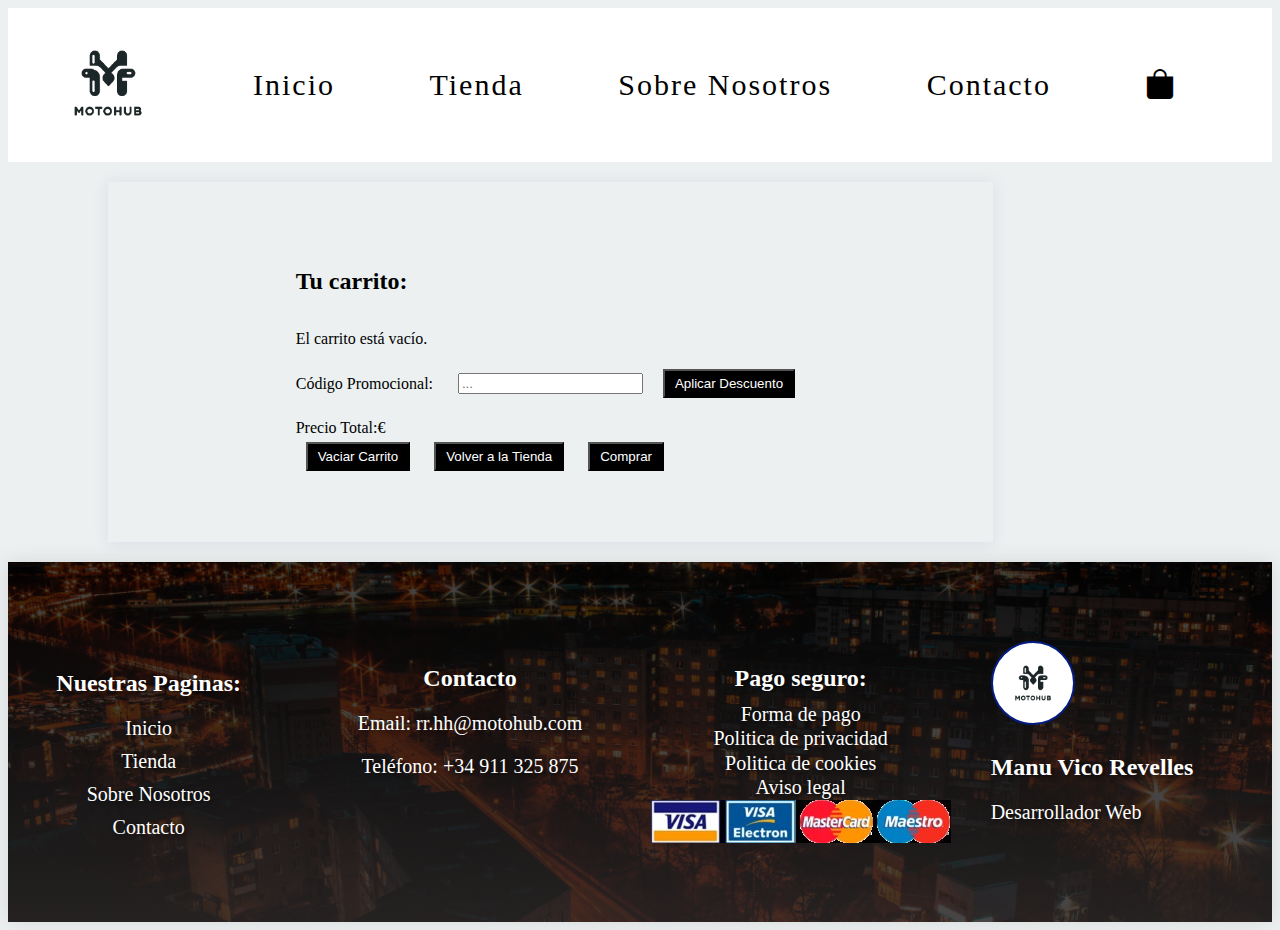
<file: carrito.html>
<!DOCTYPE html>
<html lang="es">
    <head>
        <meta charset="UTF-8">
        <meta name="viewport" content="width=device-width, initial-scale=1.0">
        <link href="https://cdn.jsdelivr.net/npm/bootstrap@5.0.2/dist/css/bootstrap.min.css" rel="stylesheet" integrity="sha384-EVSTQN3/azprG1Anm3QDgpJLIm9Nao0Yz1ztcQTwFspd3yD65VohhpuuCOmLASjC" crossorigin="anonymous">
        <link rel="stylesheet" href="https://cdn.jsdelivr.net/npm/bootstrap-icons@1.11.3/font/bootstrap-icons.min.css">
        <link rel="stylesheet" href="css/todo.css">
        <link rel="icon" href="imagenes/perfil.png" type="image/x-icon">
        <title>MOTOHUB-MVR-Carrito</title>
    </head>
    <body>
        <!-- Menu principal -->
        <div class="menu">
            <!-- El nombre de la marca motohub-->
            <a href="index.html"><img class="foto" src="imagenes/perfil.png" alt=""></a>
            
            <div class="menu-toggle" id="mobile-menu">
                ☰
            </div>
            <div class="enlaces">
                <a href="index.html">Inicio</a>
                <a href="tienda.html">Tienda</a>
                <a href="sobreNosotros.html">Sobre Nosotros</a>
                <a href="contacto.html">Contacto</a>
                <a href="carrito.html"><i class="bi bi-bag-fill"></i></a>
            </div>
        </div>
        <div id="offCanvas" class="off-canvas">
            <div class="off-canvas-content">
                <p id="offCanvasMessage" class="fs-1 text-white "></p>
            </div>
        </div>
    <!-- carrito -->
        <div class="carta">
            <div class="card-header">
                <h2>Tu carrito:</h2>
            </div>
            <div class="card-body">
                    <div id="carrito-container" class="mb-4"></div>
        
                <div class="d-flex flex-wrap justify-content-between align-items-center pb-4">
                    <div class="ms-4">
                        <div class="mt-4 allado">
                            <label class="text-muted font-weight-normal col-md-3">Código Promocional:</label>
                            <input type="text" id="inputCodigoPromocional" placeholder="..." class="form-control">
                            <button onclick="aplicarDescuento()" class="botonesPersonalizados ">Aplicar Descuento</button>
                        </div>
                        <div class="mt-4">
                            <p class="text-success" id="descuentoAplicado"></p>
                        </div>
                        
                        <div class="mt-4">
                        <label class="text-muted font-weight-normal m-0">Precio Total:<span id="totalPedido"></span>€</label>
                            
                        </div>
                    </div>
                </div>
                    <div class="col md-4">
                        <button class="botonesPersonalizados" onclick="vaciarCarrito()">Vaciar Carrito</button>
                        <a href="tienda.html" ><button class="botonesPersonalizados">Volver a la Tienda</button></a>
                        <button class="botonesPersonalizados" id="botonComprar">Comprar</button>
                        
                    </div>
                </div>
        
            </div>
    <!-- Footer -->
    <footer>
        <div class="seccion-paginas mt-5">
            <h3>Nuestras Paginas:</h3>
            <a href="index.html">Inicio</a>
            <a href="tienda.html">Tienda</a>
            <a href="sobreNosotros.html">Sobre Nosotros</a>
            <a href="contacto.html">Contacto</a>
        </div>     
        <div class="seccion-contacto mt-5">
            <h3>Contacto</h3>
            <p>Email: rr.hh@motohub.com</p>
            <p>Teléfono: +34 911 325 875</p>
        </div>
        <div class="seccion-pago mt-5">
            <h3>Pago seguro:</h3>
            <a href="index.html">Forma de pago</a>
            <a href="index.html">Politica de privacidad</a>
            <a href="index.html">Politica de cookies</a>
            <a href="index.html" class="mb-5">Aviso legal</a>
            <img src="imagenes/t.jpeg" class="mb-5" alt="pagoSeguro">
        </div>
        <div class="perfil mt-5">
            <img src="imagenes/perfil.png" alt="Tu Foto de Perfil">
            <div class="perfil-info">
                <h3>Manu Vico Revelles</h3>
                <p>Desarrollador Web</p>
            </div>
        </div>
    </footer>
    <!-- Scripts -->
    <script src="https://code.jquery.com/jquery-3.6.4.min.js"></script>
    <script src="https://cdnjs.cloudflare.com/ajax/libs/popper.js/1.12.9/umd/popper.min.js"></script>
    <script src="https://cdn.jsdelivr.net/npm/bootstrap@5.0.2/dist/js/bootstrap.bundle.min.js"></script>
    <script src="js/carrito.js"></script>
</body>
</html>
</file>
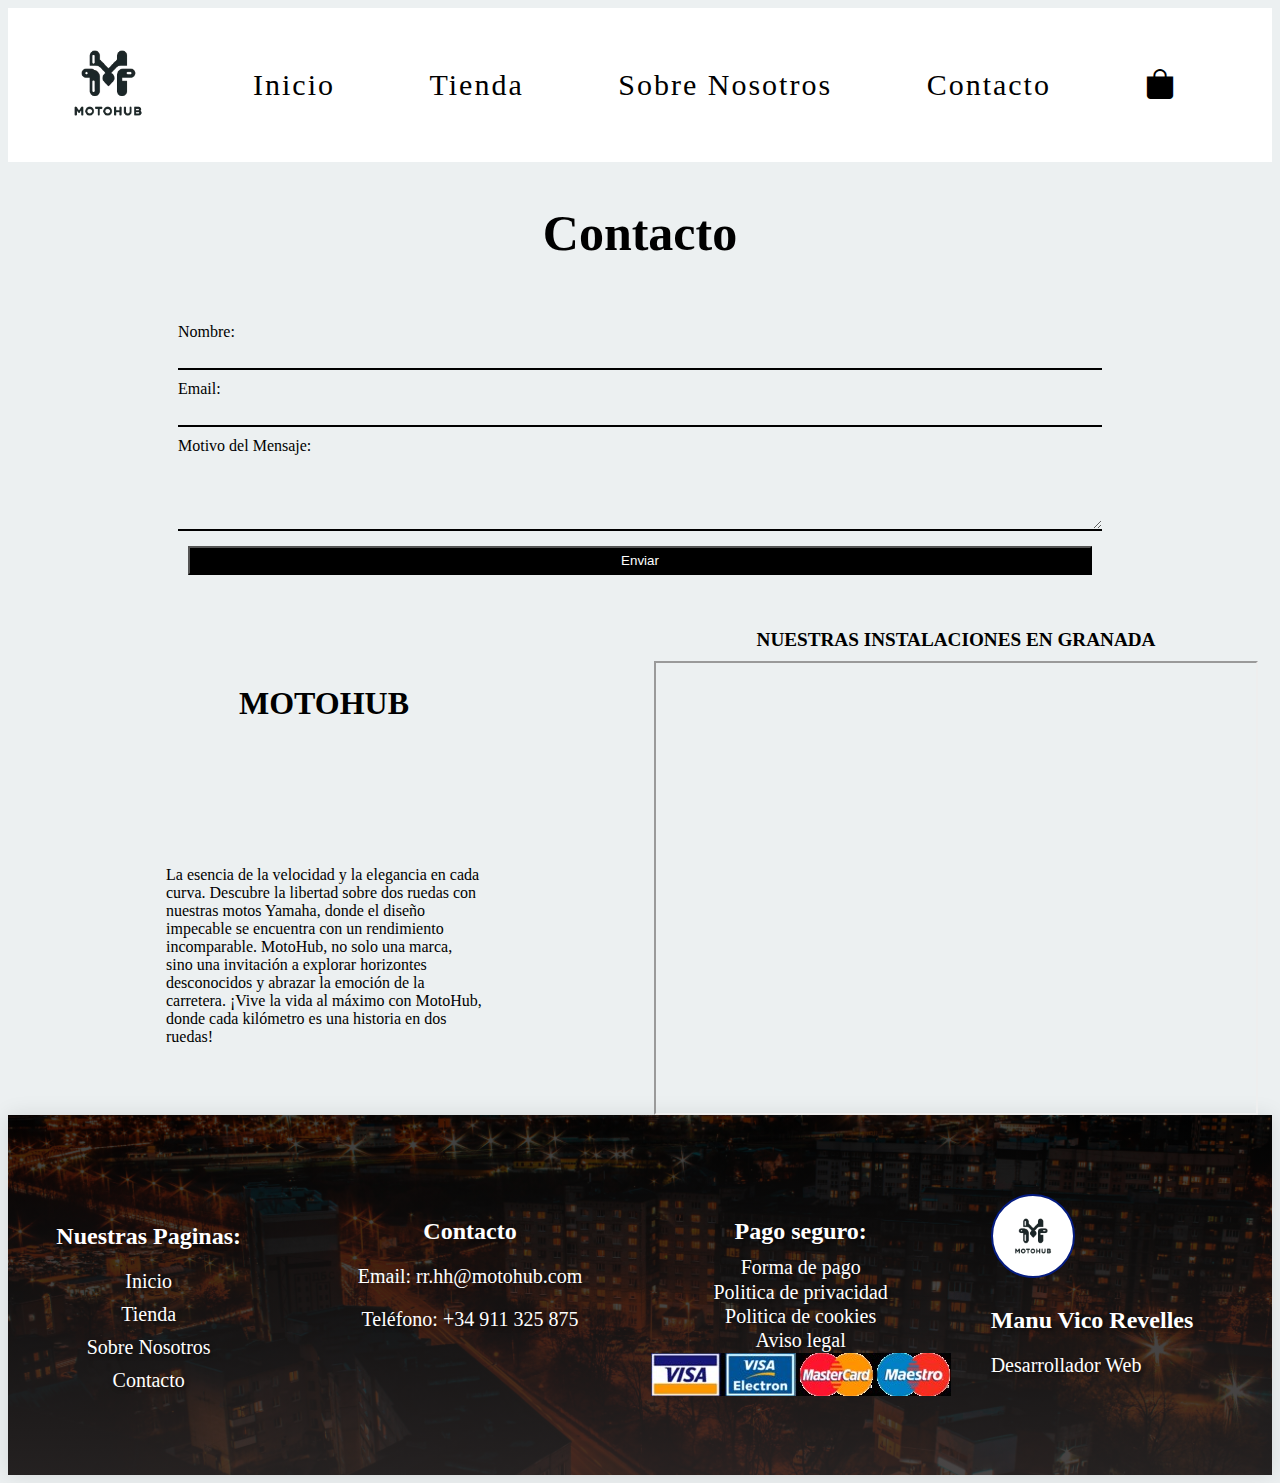
<file: contacto.html>
<!DOCTYPE html>
<html lang="es">
<head>
    <meta charset="UTF-8">
    <meta name="viewport" content="width=device-width, initial-scale=1.0">
    <link href="https://cdn.jsdelivr.net/npm/bootstrap@5.0.2/dist/css/bootstrap.min.css" rel="stylesheet" integrity="sha384-EVSTQN3/azprG1Anm3QDgpJLIm9Nao0Yz1ztcQTwFspd3yD65VohhpuuCOmLASjC" crossorigin="anonymous">
    <link rel="stylesheet" href="https://cdn.jsdelivr.net/npm/bootstrap-icons@1.11.3/font/bootstrap-icons.min.css">
    <link rel="stylesheet" href="css/todo.css">
    <link rel="icon" href="imagenes/perfil.png" type="image/x-icon">
    <title>MOTOHUB-MVR-Contacto</title>
</head>
<body>
    <!-- Menu principal -->
    <div class="menu">
        <!-- El nombre de la marca motohub-->
            <a href="index.html"><img class="foto" src="imagenes/perfil.png" alt=""></a>

        <div class="menu-toggle" id="mobile-menu">
            ☰
        </div>
        <div class="enlaces">
            <a href="index.html">Inicio</a>
            <a href="tienda.html">Tienda</a>
            <a href="sobreNosotros.html">Sobre Nosotros</a>
            <a href="contacto.html">Contacto</a>
            <a href="carrito.html"><i class="bi bi-bag-fill"></i></a>
        </div>
    </div>
    <!-- Div Principal -->
    <div class="formulario ">
        <h2 class="h2Contacto">Contacto</h2>
        <form class="formContact" id="contactForm" onsubmit="validarFormulario(event)">
            <label for="nombre">Nombre:</label>
            <input class="camposForm" type="text" id="nombre" name="nombre" required>

            <label for="email">Email:</label>
            <input class="camposForm" type="email" id="email" name="email" required>

            <label for="mensaje">Motivo del Mensaje:</label>
            <textarea class="camposForm" id="mensaje" name="mensaje" rows="4" required></textarea>
            
            <button type="submit" class=" botonesPersonalizados ">Enviar</button>
        </form>
    </div>
    <div class="principalFormulario">
        <div class="informacionSitio">
            <div class="div1Informacion">
                <h1>MOTOHUB</h1>
                <p>La esencia de la velocidad y la elegancia en cada curva. 
                    Descubre la libertad sobre dos ruedas con nuestras motos Yamaha, 
                    donde el diseño impecable se encuentra con un rendimiento 
                    incomparable. MotoHub, no solo una marca, sino una invitación a 
                    explorar horizontes desconocidos y abrazar la emoción de la 
                    carretera. ¡Vive la vida al máximo con MotoHub,
                    donde cada kilómetro es una historia en dos ruedas!</p>
            </div>
            <div class="div2Informacion">
                <h3>NUESTRAS INSTALACIONES EN GRANADA </h3>
                <iframe
                    width="600"
                    height="450"
                    loading="lazy"
                    allowfullscreen
                    src="https://www.google.com/maps/embed?pb=!1m18!1m12!1m3!1d3764.8937600253653!2d-2.766514969527596!3d37.48702434041817!2m3!1f0!2f0!3f0!3m2!1i1024!2i768!4f13.1!3m3!1m2!1s0xd6fe9ce3d0f9075%3A0x30faad66bcf34f33!2sIES%20Pedro%20Jim%C3%A9nez%20Montoya!5e0!3m2!1ses!2ses!4v1709798501496!5m2!1ses!2ses">
                </iframe>
            </div>
        </div>
        
    </div>
    <!-- Footer -->
    <footer>
        <div class="seccion-paginas mt-5">
            <h3>Nuestras Paginas:</h3>
            <a href="index.html">Inicio</a>
            <a href="tienda.html">Tienda</a>
            <a href="sobreNosotros.html">Sobre Nosotros</a>
            <a href="contacto.html">Contacto</a>
        </div>     
        <div class="seccion-contacto mt-5">
            <h3>Contacto</h3>
            <p>Email: rr.hh@motohub.com</p>
            <p>Teléfono: +34 911 325 875</p>
        </div>
        <div class="seccion-pago mt-5">
            <h3>Pago seguro:</h3>
            <a href="index.html">Forma de pago</a>
            <a href="index.html">Politica de privacidad</a>
            <a href="index.html">Politica de cookies</a>
            <a href="index.html" class="mb-5">Aviso legal</a>
            <img src="imagenes/t.jpeg" class="mb-5" alt="pagoSeguro">
        </div>
        <div class="perfil mt-5">
            <img src="imagenes/perfil.png" alt="Tu Foto de Perfil">
            <div class="perfil-info">
                <h3>Manu Vico Revelles</h3>
                <p>Desarrollador Web</p>
            </div>
        </div>
    </footer>
    
    
    <!-- Scripts -->
    
    <script src="https://code.jquery.com/jquery-3.6.4.min.js"></script>
    <script src="https://cdnjs.cloudflare.com/ajax/libs/popper.js/1.12.9/umd/popper.min.js"></script>
    <script src="https://maxcdn.bootstrapcdn.com/bootstrap/4.0.0/js/bootstrap.min.js"></script>
    <!-- <script src="js/carrito.js"></script> -->
    <script  src="js/form.js"></script>
</body>
</html>
</file>
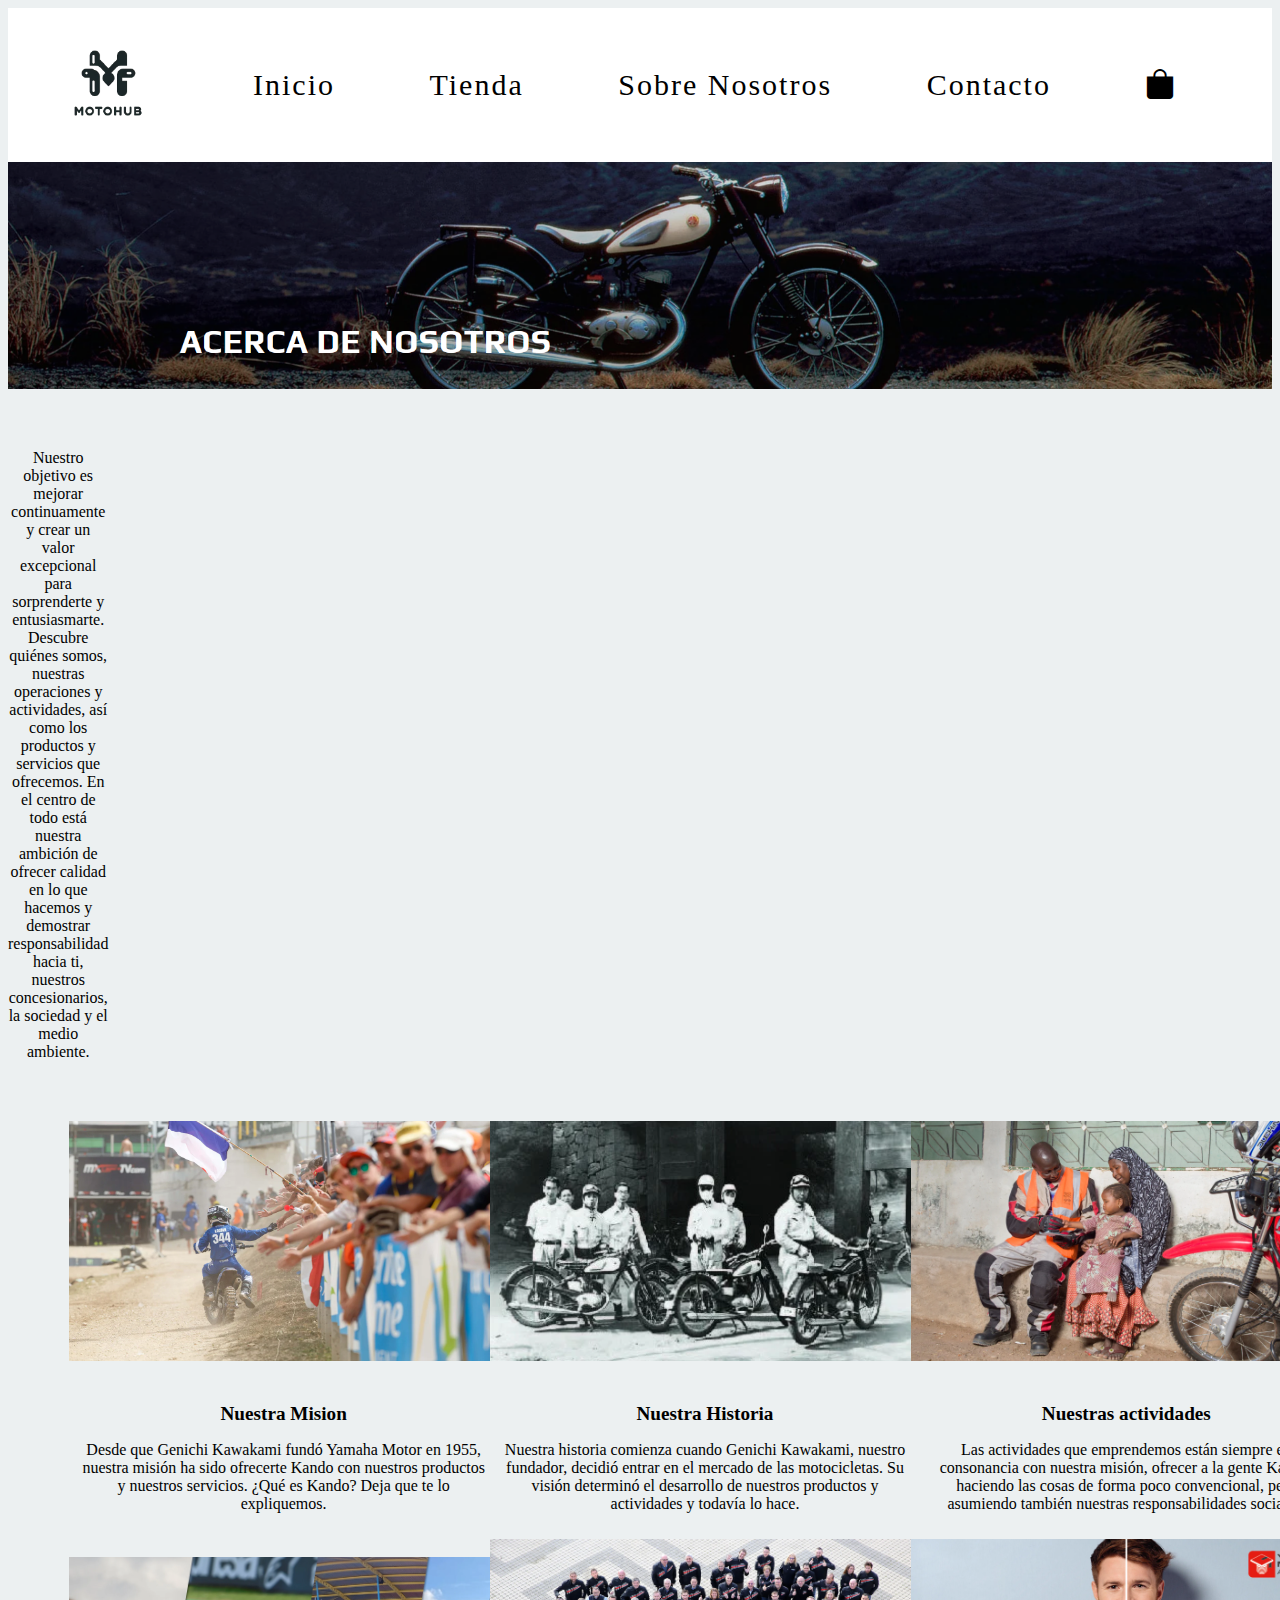
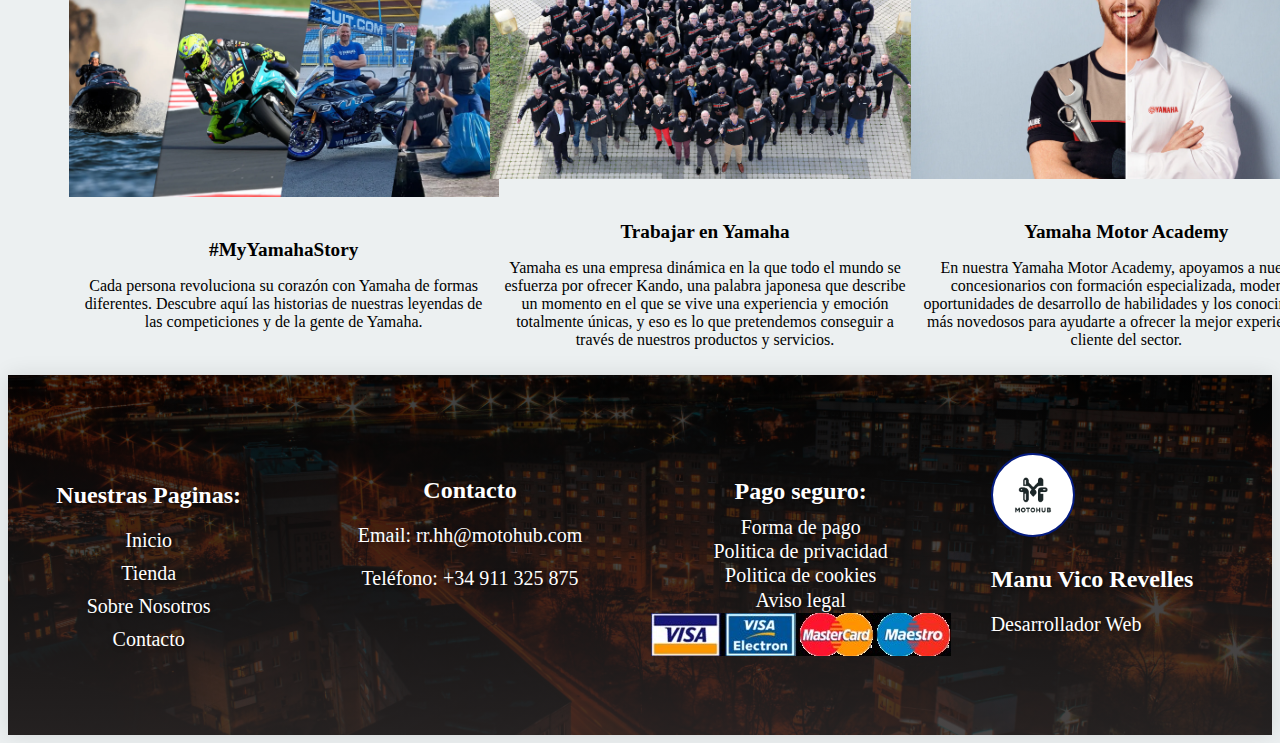
<file: sobreNosotros.html>
<!DOCTYPE html>
<html lang="es">
<head>
    <meta charset="UTF-8">
    <meta name="viewport" content="width=device-width, initial-scale=1.0">
    <link href="https://cdn.jsdelivr.net/npm/bootstrap@5.0.2/dist/css/bootstrap.min.css" rel="stylesheet" integrity="sha384-EVSTQN3/azprG1Anm3QDgpJLIm9Nao0Yz1ztcQTwFspd3yD65VohhpuuCOmLASjC" crossorigin="anonymous">
    <link rel="stylesheet" href="https://cdn.jsdelivr.net/npm/bootstrap-icons@1.11.3/font/bootstrap-icons.min.css">
    <link rel="stylesheet" href="css/todo.css">
    <link rel="icon" href="imagenes/perfil.png" type="image/x-icon">
    <title>MOTOHUB-MVR-SobreNosotros</title>
</head>
<body>
    <!-- Menu principal -->
    <div class="menu">
        <!-- El nombre de la marca motohub-->
        <a href="index.html"><img class="foto" src="imagenes/perfil.png" alt=""></a>
        
        <div class="menu-toggle" id="mobile-menu">
            ☰
        </div>
        <div class="enlaces">
            <a href="index.html">Inicio</a>
            <a href="tienda.html">Tienda</a>
            <a href="sobreNosotros.html">Sobre Nosotros</a>
            <a href="contacto.html">Contacto</a>
            <a href="carrito.html"><i class="bi bi-bag-fill"></i></a>
        </div>
    </div>


    <!-- Div Principal -->
    <div class="imagenSobreNosotros">
        <img src="imagenes/sobreNosotros/principal.png" alt="Imagen de contacto" >
    </div>
    <div class="textoCentrado container">
        Nuestro objetivo es mejorar continuamente y crear un valor excepcional para sorprenderte y entusiasmarte. Descubre quiénes somos, nuestras operaciones y actividades, así como los productos y servicios que ofrecemos. En el centro de todo está nuestra ambición de ofrecer calidad en lo que hacemos y demostrar responsabilidad hacia ti, nuestros concesionarios, la sociedad y el medio ambiente.
    </div>
    <div id="cartasInformativas" class="cartasInformativas container mb-5">
            <!-- Aqui se cargan las cartas -->
    </div>
    <!-- Footer -->
    <footer>
        <div class="seccion-paginas mt-5">
            <h3>Nuestras Paginas:</h3>
            <a href="index.html">Inicio</a>
            <a href="tienda.html">Tienda</a>
            <a href="sobreNosotros.html">Sobre Nosotros</a>
            <a href="contacto.html">Contacto</a>
        </div>     
        <div class="seccion-contacto mt-5">
            <h3>Contacto</h3>
            <p>Email: rr.hh@motohub.com</p>
            <p>Teléfono: +34 911 325 875</p>
        </div>
        <div class="seccion-pago mt-5">
            <h3>Pago seguro:</h3>
            <a href="index.html">Forma de pago</a>
            <a href="index.html">Politica de privacidad</a>
            <a href="index.html">Politica de cookies</a>
            <a href="index.html" class="mb-5">Aviso legal</a>
            <img src="imagenes/t.jpeg" class="mb-5" alt="pagoSeguro">
        </div>
        <div class="perfil mt-5">
            <img src="imagenes/perfil.png" alt="Tu Foto de Perfil">
            <div class="perfil-info">
                <h3>Manu Vico Revelles</h3>
                <p>Desarrollador Web</p>
            </div>
        </div>
    </footer>

    <!-- Scripts -->
    <script src="https://code.jquery.com/jquery-3.6.4.min.js"></script>
    <script src="https://cdnjs.cloudflare.com/ajax/libs/popper.js/1.12.9/umd/popper.min.js"></script>
    <script src="js/sobreNosotros.js"></script>
</body>
</html>
</file>
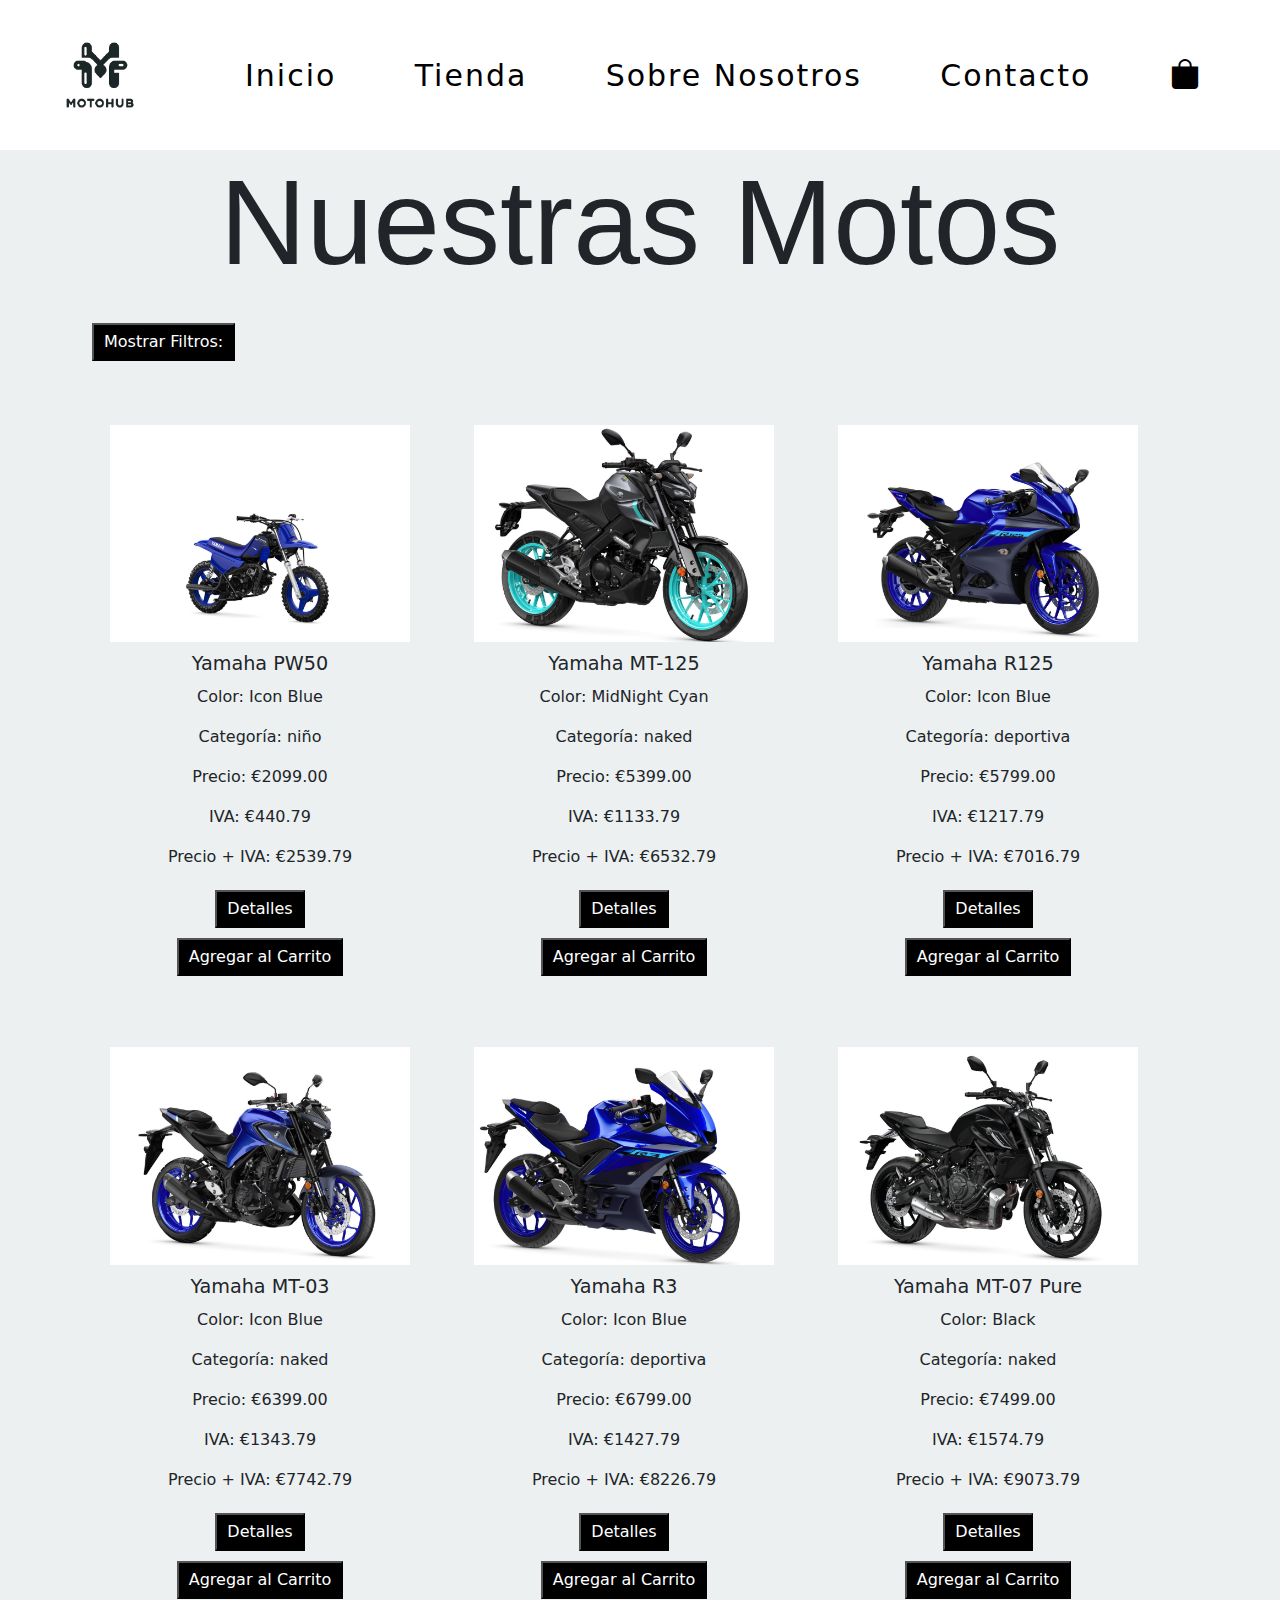
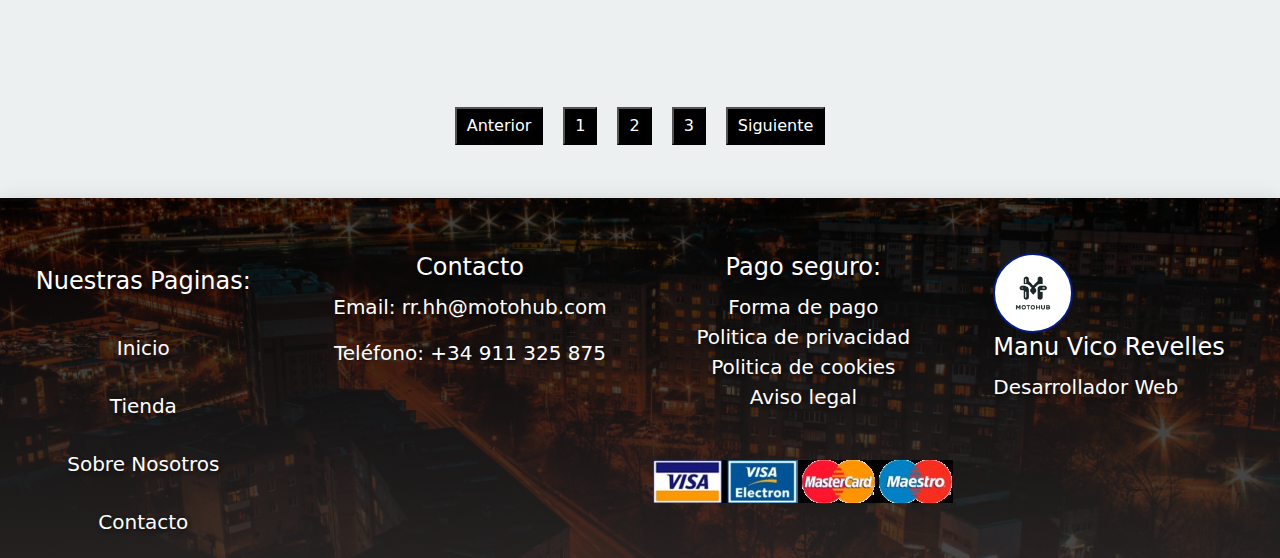
<file: tienda.html>
<!DOCTYPE html>
<html lang="es">
<head>
    <meta charset="UTF-8">
    <meta name="viewport" content="width=device-width, initial-scale=1.0">
    <link href="https://cdn.jsdelivr.net/npm/bootstrap@5.3.3/dist/css/bootstrap.min.css" rel="stylesheet" integrity="sha384-QWTKZyjpPEjISv5WaRU9OFeRpok6YctnYmDr5pNlyT2bRjXh0JMhjY6hW+ALEwIH" crossorigin="anonymous">
    <link rel="stylesheet" href="https://cdn.jsdelivr.net/npm/bootstrap-icons@1.11.3/font/bootstrap-icons.min.css">
    <link rel="stylesheet" href="css/todo.css">
    <link rel="icon" href="imagenes/perfil.png" type="image/x-icon">
    <title>MOTOHUB-MVR-Tienda</title>
</head>
<body>

    <div class="menu">
        <!-- El nombre de la marca motohub-->
        <a href="index.html"><img class="foto" src="imagenes/perfil.png" alt=""></a>
        
        <div class="menu-toggle" id="mobile-menu">
            ☰
        </div>
        <div class="enlaces">
            <a href="index.html">Inicio</a>
            <a href="tienda.html">Tienda</a>
            <a href="sobreNosotros.html">Sobre Nosotros</a>
            <a href="contacto.html">Contacto</a>
            <a href="carrito.html"><i class="bi bi-bag-fill"></i></a>
        </div>
    </div>
    <h1 class="h1Principal2 text-center mb-4">Nuestras Motos</h1>
    <div class="principal">
        
         
        <div class="div1">
            <button class="botonesPersonalizados mb-5" type="button" data-bs-toggle="offcanvas" data-bs-target="#offcanvasWithBothOptions" aria-controls="offcanvasWithBothOptions">Mostrar Filtros:</button>

            <div class="offcanvas offcanvas-start" data-bs-scroll="true" tabindex="-1" id="offcanvasWithBothOptions" aria-labelledby="offcanvasWithBothOptionsLabel">
                <div class="offcanvas-header">
                <h5 class="offcanvas-title" id="offcanvasWithBothOptionsLabel">Filtros:</h5>
                <button type="button" class="btn-close" data-bs-dismiss="offcanvas" aria-label="Close"></button>
                </div>
                <div class="offcanvas-body">
                <div class="input-group mb-3">
                    <input type="text" class="form-control" id="inputBusqueda" placeholder="Buscar producto">
                    <div class="input-group-append">
                        <button class="botonesPersonalizados" id="btnBuscar" type="button">Buscar</button>
                    </div>
                </div>
    
        
                <div class="form-row">
                    <div class="form-group col-md-6">
                        <label for="inputPrecioMinimo">Precio mínimo:</label>
                        <input type="number" class="form-control" id="inputPrecioMinimo" placeholder="0">
                    </div>
                    <div class="form-group col-md-6">
                        <label for="inputPrecioMaximo">Precio máximo:</label>
                        <input type="number" class="form-control" id="inputPrecioMaximo" placeholder="Infinito">
                    </div>
                </div>
    
        
                <div class="form-group">
                    <label for="selectColor">Color:</label>
                    <select class="form-control" id="selectColor">
                        <option value="todos">Todos los colores</option>
                
                        <option value="black">Black</option>
                        <option value="midnight cyan">Midnight Cyan</option>
                        <option value="tech black">Tech Black</option>
                        <option value="icon performance">Icon Performance</option>
                        <option value="primer white">Primer White</option>
                        <option value="icon blue">Icon Blue</option>
                        <option value="cyan">Cyan</option>
                        <option value="cyan storm">Cyan Storm</option>
                        <option value="anniversary white">Anniversary White</option>
                        <option value="monster black">Monster Black</option>
                    </select>
                </div>
                
        
                <div class="form-group">
                    <label for="selectCategoria">Categoría:</label>
                    <select class="form-control" id="selectCategoria">
                
                    </select>
                </div>
    
        
                <button id="btnOrdenar" class="botonesPersonalizados">Ordenar Por Precio</button>
    
        
                <button class="botonesPersonalizados" id="btnAplicarFiltro">Aplicar Filtros</button>
                <button class="botonesPersonalizados" id="btnBorrarFiltros">Borrar Filtros</button>
            
                </div>
            </div>
        </div>
        <div class="div2">
            <div class="container row" id="productos-container">
        
            </div>

    
            <!-- Para la paginacion -->
            <div class="pagination d-flex justify-content-center m-5 mt-5 mb-5">
                <button class="botonesPersonalizados" id="btnPaginaAnterior">Anterior</button>
                <div id="paginasNumeradas" class="d-flex">
                    <span class="botonesPersonalizados mx-3" id="paginaActual"></span>
                </div>
                <button class="botonesPersonalizados" id="btnPaginaSiguiente">Siguiente</button>
            </div>
            
        
        </div>
    </div>
    <!-- Footer -->
    <footer>
        <div class="seccion-paginas mt-5">
            <h3>Nuestras Paginas:</h3>
            <a href="index.html">Inicio</a>
            <a href="tienda.html">Tienda</a>
            <a href="sobreNosotros.html">Sobre Nosotros</a>
            <a href="contacto.html">Contacto</a>
        </div>     
        <div class="seccion-contacto mt-5">
            <h3>Contacto</h3>
            <p>Email: rr.hh@motohub.com</p>
            <p>Teléfono: +34 911 325 875</p>
        </div>
        <div class="seccion-pago mt-5">
            <h3>Pago seguro:</h3>
            <a href="index.html">Forma de pago</a>
            <a href="index.html">Politica de privacidad</a>
            <a href="index.html">Politica de cookies</a>
            <a href="index.html" class="mb-5">Aviso legal</a>
            <img src="imagenes/t.jpeg" class="mb-5" alt="pagoSeguro">
        </div>
        <div class="perfil mt-5">
            <img src="imagenes/perfil.png" alt="Tu Foto de Perfil">
            <div class="perfil-info">
                <h3>Manu Vico Revelles</h3>
                <p>Desarrollador Web</p>
            </div>
        </div>
    </footer>
    
    
    <script src="https://code.jquery.com/jquery-3.6.4.min.js"></script>
    <script src="https://cdnjs.cloudflare.com/ajax/libs/popper.js/1.12.9/umd/popper.min.js"></script>
    <script src="https://cdn.jsdelivr.net/npm/bootstrap@5.3.3/dist/js/bootstrap.bundle.min.js" integrity="sha384-YvpcrYf0tY3lHB60NNkmXc5s9fDVZLESaAA55NDzOxhy9GkcIdslK1eN7N6jIeHz" crossorigin="anonymous"></script>
    <script src="js/tienda.js"></script>
</body>
</html>
</file>
<file: css/todo.css>
@charset "UTF-8";
.menu {
  display: grid;
  grid-template-columns: auto 1fr;
  align-items: center;
  background-color: #ffffff;
}
.menu .foto {
  width: 150px;
  height: 150px;
  border-radius: 50%;
  margin-left: 25px;
  margin-right: 70px;
  background-color: none;
}
.menu .enlaces {
  display: grid;
  grid-template-columns: repeat(5, auto);
}
.menu .enlaces a {
  color: black;
  font-size: 30px;
  text-decoration: none;
  grid-gap: 10px;
  letter-spacing: 2px;
  transition: transform 0.3s ease-in-out;
}
.menu .menu-toggle {
  cursor: pointer;
  display: none;
  color: black;
  font-size: 18px;
}
.menu .enlaces a:hover {
  color: #4d4444;
  transform: scale(1.1);
}
@media screen and (max-width: 1240px) {
  .menu .enlaces a {
    color: black;
    font-size: 25px;
    text-decoration: none;
    grid-gap: 10px;
    letter-spacing: 2px;
  }
}
@media screen and (max-width: 980px) {
  .menu .enlaces a {
    color: black;
    font-size: 18px;
    text-decoration: none;
    grid-gap: 10px;
    letter-spacing: 2px;
  }
}
@media screen and (max-width: 768px) {
  .menu .menu {
    grid-template-columns: 1fr; /* Cambiar a una sola columna en pantallas pequeñas */
    height: 100px;
  }
  .menu .enlaces {
    display: none;
    flex-direction: column;
    position: absolute;
    top: 60px;
    left: 0;
    width: 100%;
    background-color: #333;
  }
  .menu .menu-toggle {
    display: grid;
    place-content: end;
    font-size: 4vh;
    margin-right: 8vh;
  }
  .menu .enlaces.show {
    display: grid;
    grid-template-columns: 1fr;
    position: static;
    background-color: #ffffff;
    margin-left: 16vh;
  }
  .menu .enlaces.show a {
    text-align: center;
    padding: 10px;
  }
}
@media screen and (max-width: 515px) {
  .menu .menu {
    grid-template-columns: 1fr; /* Cambiar a una sola columna en pantallas pequeñas */
    height: 100px;
  }
  .menu .enlaces {
    display: none;
    flex-direction: column;
    position: absolute;
    top: 60px;
    left: 0;
    width: 100%;
    background-color: #333;
  }
  .menu .menu-toggle {
    display: grid;
    place-content: end;
    font-size: 4vh;
    margin-right: 8vh;
  }
  .menu .enlaces.show {
    display: grid;
    grid-template-columns: 1fr;
    position: static;
    background-color: #ffffff;
    width: 100%;
    top: 100%;
    margin-left: 10vh;
  }
  .menu .enlaces.show a {
    text-align: center;
    padding: 10px;
  }
}

.video-container {
  position: relative;
  height: 100vh;
}

.video-container video {
  position: absolute;
  top: 0;
  left: 0;
  width: 100%;
  height: 100%;
  object-fit: cover;
  z-index: -1;
}

.principal {
  display: grid;
  place-content: center;
}

.h1Principal {
  display: grid;
  place-content: center;
  font-family: "Arial", sans-serif;
  font-size: 120px;
}

.containerMotos {
  display: grid;
  place-content: center;
  grid-template-columns: repeat(3, auto);
}

.bannerYamaha {
  display: flex;
  justify-content: center;
  background-color: black;
}

.bannerYamaha img {
  display: flex;
  height: auto;
  width: 100%;
  max-width: 720px;
}

@media screen and (max-width: 1290px) {
  .h1Principal {
    font-size: 80px;
  }
  .containerMotos {
    display: grid;
    place-content: center;
    grid-template-columns: repeat(2, auto);
  }
}
@media screen and (max-width: 768px) {
  .h1Principal {
    font-size: 40px;
  }
  .containerMotos {
    display: grid;
    place-content: center;
    grid-template-columns: repeat(1, auto);
  }
}
.carta {
  margin: 20px 100px;
  display: grid;
  place-content: center;
  box-shadow: 0 1px 15px 1px rgba(52, 40, 104, 0.08);
  width: 70%;
  min-height: 40vh;
}

.allado {
  display: grid;
  grid-template-columns: 1fr auto 1fr;
  grid-gap: 10px;
  align-items: center;
}

.textoResaltado {
  color: #051C80;
}

.cantidadSitio {
  width: 6vh;
}

.off-canvas {
  position: fixed;
  top: 0;
  left: -100%;
  width: 100%;
  height: 100%;
  background-color: rgba(54, 206, 117, 0.1);
  z-index: 1000;
  transition: left 0.5s ease;
}

.off-canvas-content {
  position: absolute;
  top: 50%;
  left: 50%;
  transform: translate(-50%, -50%);
  padding: 20px;
}

#offCanvasMessage {
  text-shadow: 3px 3px #000000;
}

.show {
  left: 0; /* Muestra el off-canvas */
}

.carousel-control-prev,
.carousel-control-next {
  width: 5%;
  color: #000;
}

.carousel-control-prev-icon,
.carousel-control-next-icon {
  background-color: #000;
}

.carousel-indicators button {
  background-color: #000;
  border-color: #000;
}

.carousel-indicators .active {
  background-color: #fff;
  border-color: #000;
}

.principal {
  display: grid;
  place-content: center;
  grid-template-columns: repeat(1, auto);
}

.h1Principal2 {
  display: grid;
  place-content: center;
  font-family: "Arial", sans-serif;
  font-size: 120px;
}

.pagina-actual {
  background-color: mediumorchid;
  color: mediumorchid;
}

@media screen and (max-width: 1425px) {
  .container {
    place-items: center;
    grid-template-columns: repeat(3, 1fr);
  }
}
@media screen and (max-width: 1235px) {
  .h1Principal2 {
    font-size: 80px;
  }
  .container {
    grid-template-columns: repeat(2, 1fr);
  }
}
@media screen and (max-width: 902px) {
  .principal {
    place-items: center;
    grid-template-columns: 1fr;
  }
  .container {
    place-items: center;
    grid-template-columns: 1fr;
  }
}
.h1Categorias {
  display: grid;
  place-content: center;
  font-family: "Arial", sans-serif;
  font-size: 120px;
}

.containerCategorias {
  display: grid;
  place-content: center;
  grid-template-columns: repeat(3, auto);
}

.contenedor-cartas {
  display: grid;
  grid-template-columns: repeat(4, 1fr);
}

@media screen and (max-width: 1290px) {
  .h1Categorias {
    font-size: 80px;
  }
  .contenedor-cartas {
    display: grid;
    place-content: center;
    grid-template-columns: repeat(2, auto);
  }
}
@media screen and (max-width: 768px) {
  .h1Categorias {
    font-size: 40px;
  }
  .contenedor-cartas {
    display: grid;
    place-content: center;
    grid-template-columns: repeat(1, auto);
  }
}
footer {
  display: grid;
  height: 40vh;
  place-content: center;
  grid-template-columns: repeat(4, 1fr);
  background: linear-gradient(rgba(0, 0, 0, 0.737), rgba(42, 38, 38, 0.857)), url(../../imagenes/footer.jpg);
  background-size: cover;
  background-repeat: no-repeat;
  background-position: center center;
  color: #ffffff;
  grid-gap: 40px;
  font-size: 20px;
  box-shadow: 0px 0px 20px rgba(0, 0, 0, 0.1);
  text-shadow: 2px 2px 4px rgba(0, 0, 0, 0.5);
}

.perfil img {
  width: 80px;
  height: 80px;
  background-color: #ffffff;
  border-radius: 50%;
  margin-right: 15px;
  object-fit: cover;
  border: 2px solid #051C80;
}

.perfil-info {
  text-align: left;
}

.seccion-contacto, .seccion-paginas {
  text-align: center;
}

h3 {
  font-size: 1.2em;
  margin-bottom: 10px;
}

.seccion-paginas {
  display: grid;
  grid-template-columns: 1fr;
  place-items: center;
}

.seccion-paginas a {
  color: #ffffff;
  text-decoration: none;
  transition: transform 0.3s ease-in-out;
}

.seccion-paginas a:hover {
  transform: scale(1.3);
}

.seccion-pago {
  display: grid;
  grid-template-columns: 1fr;
  place-items: center;
}

.seccion-pago a {
  color: #ffffff;
  text-decoration: none;
  transition: transform 0.3s ease-in-out;
}

.seccion-pago a:hover {
  transform: scale(1.3);
}

@media screen and (max-width: 1100px) {
  footer {
    height: 100%;
    place-content: center;
    grid-template-columns: repeat(2, 1fr);
  }
  .seccion-pago, .perfil, .perfil-info {
    text-align: center;
  }
}
@media screen and (max-width: 780px) {
  footer {
    height: 100%;
    place-content: center;
    grid-template-columns: repeat(2, 1fr);
  }
}
@media screen and (max-width: 600px) {
  footer {
    height: 100%;
    place-content: center;
    grid-template-columns: repeat(1, 1fr);
  }
}
.h2Contacto {
  font-size: 50px;
  display: flex;
  align-items: center;
  justify-content: center;
}

.imgContacto {
  max-width: 100%;
  height: auto;
  width: 100%;
}

.formContact {
  margin: 10px 150px;
  padding: 20px;
}

#contactForm {
  display: grid;
  gap: 10px;
}

.informacionSitio {
  display: grid;
  grid-template-columns: 1fr 1fr;
  width: 100%;
}

.informacionSitio p {
  width: 50%;
}

.camposForm {
  border: none;
  background-color: #ecf0f1;
  border-bottom: 2px solid black;
}

.div1Informacion {
  display: grid;
  grid-template-columns: 1fr;
  place-items: center;
}

.div1Informacion h1 {
  color: black;
}

.div2Informacion {
  display: grid;
  grid-template-columns: 1fr;
  place-items: center;
}

@media screen and (max-width: 1317px) {
  .principalFormulario {
    place-items: center;
    grid-template-columns: 1fr;
  }
  .formulario {
    width: 100%;
  }
  .informacionSitio {
    display: grid;
    grid-template-columns: 1fr 1fr;
  }
}
@media screen and (max-width: 1095px) {
  .header img {
    height: 600px;
  }
  .informacionSitio {
    display: grid;
    grid-template-columns: 1fr;
    place-items: center;
  }
  .div1Informacion {
    place-items: center;
    margin-top: 20%;
    margin-bottom: 20%;
  }
  .div2Informacion {
    place-items: center;
    margin-bottom: 20%;
  }
}
@media screen and (max-width: 840px) {
  .principalFormulario {
    grid-template-columns: 1fr;
    place-items: center;
  }
  .informacionSitio {
    display: grid;
    grid-template-columns: 1fr;
    place-items: center;
  }
}
@media screen and (max-width: 500px) {
  .principalFormulario {
    grid-template-columns: 1fr;
    place-items: center;
    width: 50px;
  }
  .informacionSitio {
    display: grid;
    grid-template-columns: 1fr;
  }
}
.imagenSobreNosotros {
  display: flex;
  justify-content: center;
  background-color: black;
}

.imagenSobreNosotros img {
  display: flex;
  height: auto;
  width: 100%;
}

.textoCentrado {
  text-align: center;
  width: 20%;
  display: grid;
  place-content: center;
  margin-top: 60px;
  margin-bottom: 60px;
}

.cartasInformativas {
  display: grid;
  grid-template-columns: repeat(3, 1fr);
}

@media screen and (max-width: 1100px) {
  .textoCentrado {
    font-size: 20px;
    width: 50%;
    place-content: center;
  }
  .cartasInformativas {
    place-content: center;
    grid-template-columns: repeat(2, 1fr);
  }
}
@media screen and (max-width: 769px) {
  .textoCentrado {
    font-size: 15px;
    place-content: center;
    width: 80%;
  }
  .cartasInformativas {
    place-content: center;
    grid-template-columns: repeat(1, auto);
  }
}
body {
  overflow-x: hidden;
  background-color: #ecf0f1;
}

.botonesPersonalizados {
  padding: 5px 10px;
  margin: 5px 10px;
  background-color: black;
  color: white;
  cursor: pointer;
  text-decoration: none;
  transition: background-color 0.3s, box-shadow 0.3s;
  transition: transform 0.3s ease-in-out;
}

.botonesPersonalizados:hover {
  background-color: #ffffff;
  color: black;
  box-shadow: 0 4px 8px rgba(0, 0, 0, 0.1);
  transform: scale(1.1);
}

.producto-card {
  width: 300px;
  height: 100%;
  display: grid;
  place-items: center;
  transition: transform 0.3s ease-in-out;
}

.producto-card:hover {
  transform: scale(1.1);
  margin-bottom: 20px;
  margin-top: 20px;
}

.producto-info {
  padding: 10px;
  text-align: center;
}

.producto-titulo {
  font-size: 1.2em;
  margin-bottom: 10px;
}

@media screen and (max-width: 769px) {
  .botonesPersonalizados {
    grid-template-columns: 1fr;
    padding: 5px 10px;
    margin: 5px 10px;
  }
}

/*# sourceMappingURL=todo.css.map */
</file>
